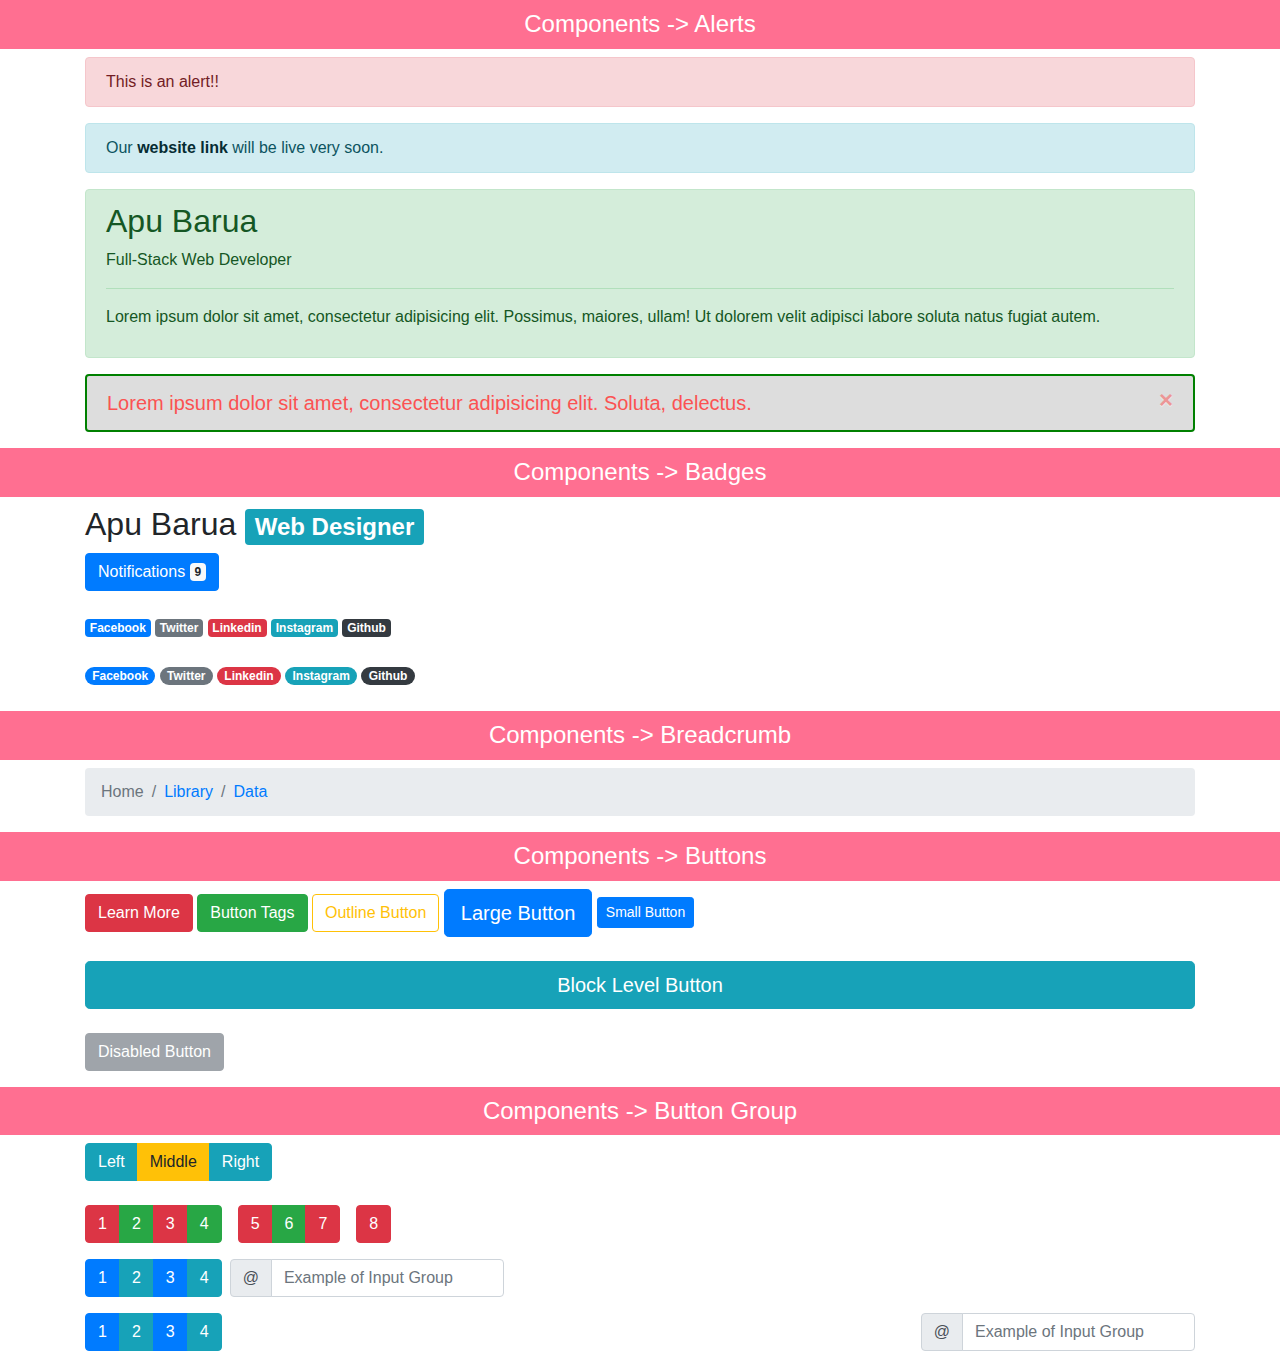
<file: index.html>
<!doctype html>
<html lang="en">
  <head>
    <!-- Required meta tags -->
    <meta charset="utf-8">
    <meta name="viewport" content="width=device-width, initial-scale=1, shrink-to-fit=no">

    <!-- CSS Links -->
    <link rel="stylesheet" href="css/bootstrap.css">
    <link rel="stylesheet" href="css/style.css">
    <link rel="stylesheet" href="css/media.css">

    <title>Bootstrap Components</title>
  </head>
  <body>

    <h1 class="heading">Components -> Alerts</h1>

    <div class="container">
        
        <div class="alert alert-danger" role="alert">
            This is an alert!!
        </div>

        <div class="alert alert-info" role="alert">
            Our <a href="#" class="alert-link">website link</a> will be live very soon.
        </div>

        <div class="alert alert-success" role="alert">
            <h2 class="alert-heading">Apu Barua</h2>
            <p>Full-Stack Web Developer</p>
            <hr>
            <p>Lorem ipsum dolor sit amet, consectetur adipisicing elit. Possimus, maiores, ullam! Ut dolorem velit adipisci labore soluta natus fugiat autem.</p>
        </div>

        <div class="alert alert-custom alert-primary alert-dismissible fade show">
            <p class="mb-0">Lorem ipsum dolor sit amet, consectetur adipisicing elit. Soluta, delectus.</p>
            <button type="button" class="close" data-dismiss="alert" aria-label="Close">
                <span aria-hidden="true">&times;</span>
            </button>
        </div>

    </div>

    <h1 class="heading">Components -> Badges</h1>

    <div class="container">
        

        <h2>Apu Barua <span class="badge badge-info">Web Designer</span></h2>

        <button class="btn btn-primary">Notifications <span class="badge badge-light">9</span></button>
        
        <div class="my-4">
            <a href="#" class="badge badge-primary">Facebook</a>
            <a href="#" class="badge badge-secondary">Twitter</a>
            <a href="#" class="badge badge-danger">Linkedin</a>
            <a href="#" class="badge badge-info">Instagram</a>
            <a href="#" class="badge badge-dark">Github</a>
        </div>
        
        <div class="my-4">
            <a href="#" class="badge badge-pill badge-primary">Facebook</a>
            <a href="#" class="badge badge-pill badge-secondary">Twitter</a>
            <a href="#" class="badge badge-pill badge-danger">Linkedin</a>
            <a href="#" class="badge badge-pill badge-info">Instagram</a>
            <a href="#" class="badge badge-pill badge-dark">Github</a>
        </div>

    </div>

    <h1 class="heading">Components -> Breadcrumb</h1>
    
    <div class="container">
        
        <nav aria-label="breadcrumb">
          <ol class="breadcrumb">
            <li class="breadcrumb-item active" aria-current="page">Home</li>
            <li class="breadcrumb-item"><a href="library.html">Library</a></li>
            <li class="breadcrumb-item"><a href="data.html">Data</a></li>
          </ol>
        </nav>

    </div>

    <h1 class="heading">Components -> Buttons</h1>
    <div class="container">
        
        <button type="button" class="btn btn-danger">Learn More</button>
        <a href="#" class="btn btn-success">Button Tags</a>
        <button type="button" class="btn btn-outline-warning">Outline Button</button>
        <button type="button" class="btn btn-primary btn-lg">Large Button</button>
        <button type="button" class="btn btn-primary btn-sm">Small Button</button>
        <button type="button" class="btn btn-info btn-lg btn-block my-4">Block Level Button</button>
        <button type="button" class="btn btn-secondary mb-3" disabled>Disabled Button</button>
    </div>

    <h1 class="heading">Components -> Button Group</h1>
    <div class="container">
        
        <div class="btn-group mb-4">
            <button type="button" class="btn btn-info">Left</button>
            <button type="button" class="btn btn-warning">Middle</button>
            <button type="button" class="btn btn-info">Right</button>
        </div>

        <div class="btn-toolbar" role="toolbar" aria-label="Toolbar with button groups">
            <div class="btn-group mr-3" role="group" aria-label="first group">
                <button type="button" class="btn btn-danger">1</button>
                <button type="button" class="btn btn-success">2</button>
                <button type="button" class="btn btn-danger">3</button>
                <button type="button" class="btn btn-success">4</button>
            </div>
            <div class="btn-group mr-3" role="group" aria-label="second group">
                <button type="button" class="btn btn-danger">5</button>
                <button type="button" class="btn btn-success">6</button>
                <button type="button" class="btn btn-danger">7</button>
            </div>
             <div class="btn-group" role="group" aria-label="third group">
                <button type="button" class="btn btn-danger">8</button>
            </div>
        </div>
        
        <div class="btn-toolbar my-3" role="toolbar" aria-label="Toolbar with button groups">
          <div class="btn-group mr-2" role="group" aria-label="First group">
            <button type="button" class="btn btn-primary">1</button>
            <button type="button" class="btn btn-info">2</button>
            <button type="button" class="btn btn-primary">3</button>
            <button type="button" class="btn btn-info">4</button>
          </div>
          <div class="input-group">
            <div class="input-group-prepend">
              <div class="input-group-text" id="btnGroupAddon">@</div>
            </div>
            <input type="text" class="form-control" placeholder="Example of Input Group" aria-label="Example of Input Group" aria-describedby="btnGroupAddon">
          </div>
        </div>

        <div class="btn-toolbar justify-content-between my-3" role="toolbar" aria-label="Toolbar with button groups">
          <div class="btn-group" role="group" aria-label="First group">
            <button type="button" class="btn btn-primary">1</button>
            <button type="button" class="btn btn-info">2</button>
            <button type="button" class="btn btn-primary">3</button>
            <button type="button" class="btn btn-info">4</button>
          </div>
          <div class="input-group">
            <div class="input-group-prepend">
              <div class="input-group-text" id="btnGroupAddon2">@</div>
            </div>
            <input type="text" class="form-control" placeholder="Example of Input Group" aria-label="Example of Input Group" aria-describedby="btnGroupAddon2">
          </div>
        </div>

    </div>

    <!-- JS links -->
    <script src="js/jquery-3.5.1.min.js"></script>
    <script src="js/popper.min.js"></script>
    <script src="js/bootstrap.min.js"></script>
    <script src="js/script.js"></script>
  </body>
</html>
</file>
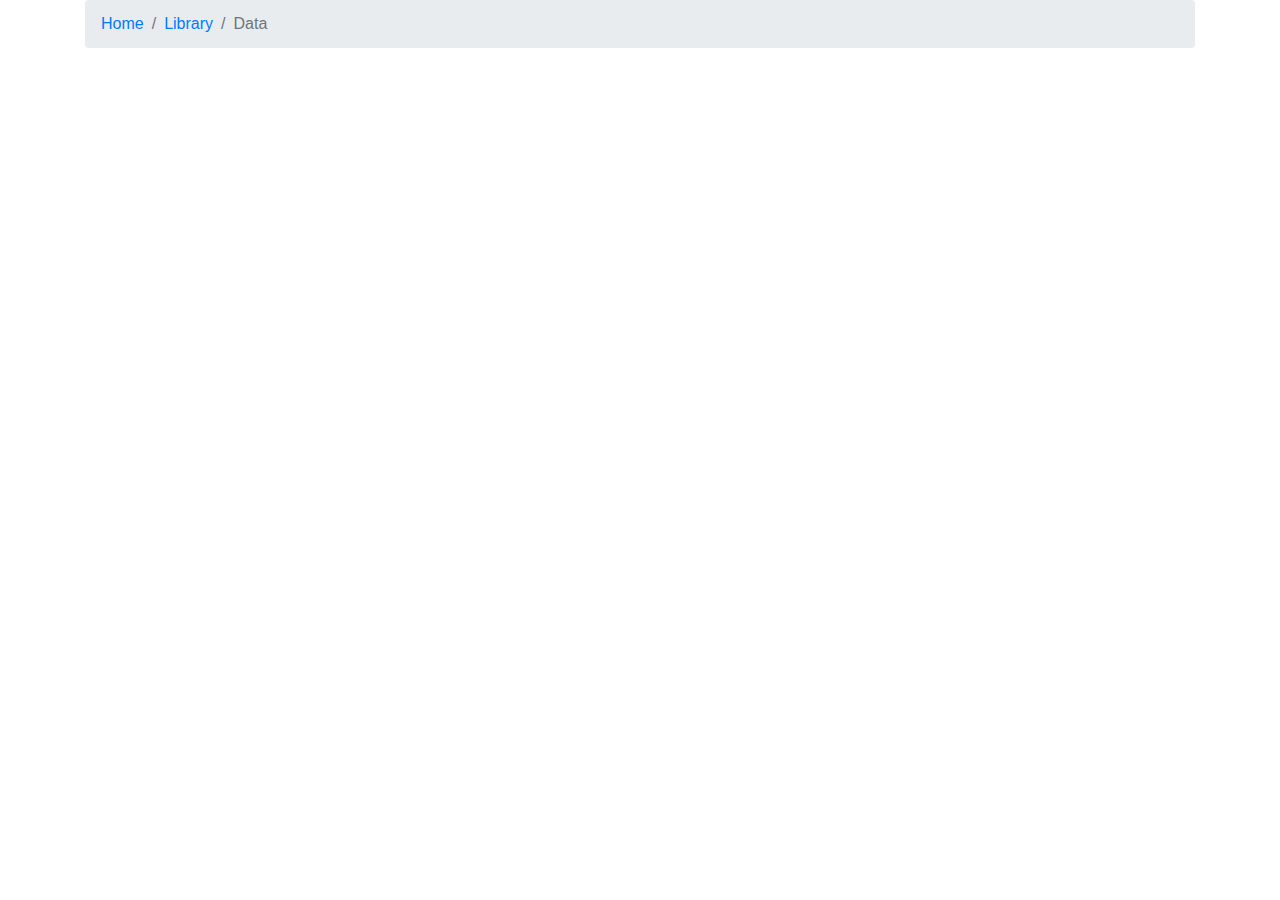
<file: data.html>
<!doctype html>
<html lang="en">
  <head>
    <!-- Required meta tags -->
    <meta charset="utf-8">
    <meta name="viewport" content="width=device-width, initial-scale=1, shrink-to-fit=no">

    <!-- CSS Links -->
    <link rel="stylesheet" href="css/bootstrap.css">
    <link rel="stylesheet" href="css/style.css">
    <link rel="stylesheet" href="css/media.css">

    <title>Bootstrap Class-05[Components]</title>
  </head>
  <body>
 
    <div class="container">
        
        <nav aria-label="breadcrumb">
		  <ol class="breadcrumb">
		    <li class="breadcrumb-item"><a href="index.html">Home</a></li>
            <li class="breadcrumb-item"><a href="library.html">Library</a></li>
		    <li class="breadcrumb-item active" aria-current="page">Data</li>
		  </ol>
		</nav>

    </div>

    <!-- JS links -->
    <script src="js/jquery-3.5.1.min.js"></script>
    <script src="js/popper.min.js"></script>
    <script src="js/bootstrap.min.js"></script>
    <script src="js/script.js"></script>
  </body>
</html>
</file>
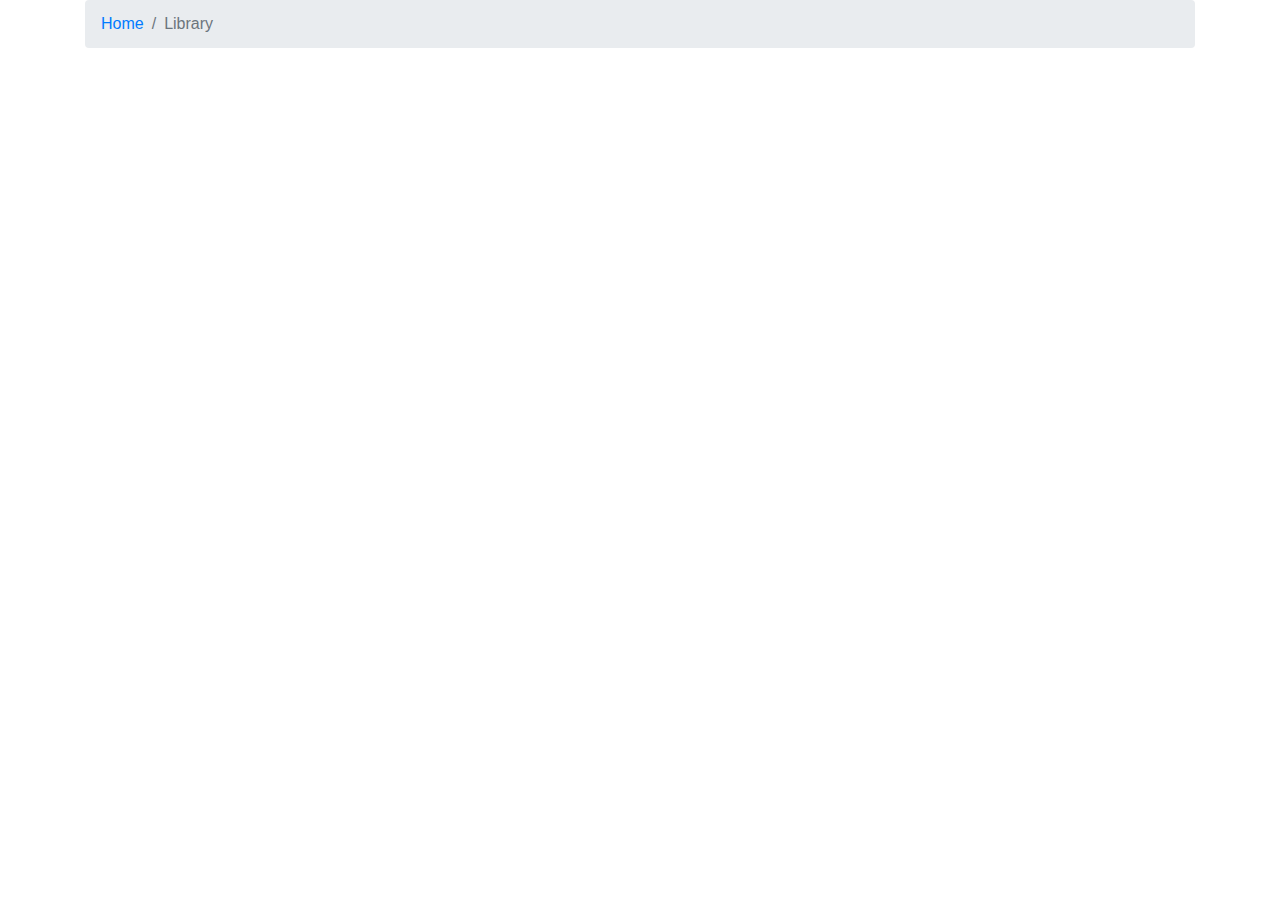
<file: library.html>
<!doctype html>
<html lang="en">
  <head>
    <!-- Required meta tags -->
    <meta charset="utf-8">
    <meta name="viewport" content="width=device-width, initial-scale=1, shrink-to-fit=no">

    <!-- CSS Links -->
    <link rel="stylesheet" href="css/bootstrap.css">
    <link rel="stylesheet" href="css/style.css">
    <link rel="stylesheet" href="css/media.css">

    <title>Bootstrap Class-05[Components]</title>
  </head>
  <body>
 
    <div class="container">
        
        <nav aria-label="breadcrumb">
		  <ol class="breadcrumb">
		    <li class="breadcrumb-item"><a href="index.html">Home</a></li>
		    <li class="breadcrumb-item active" aria-current="page">Library</li>
		  </ol>
		</nav>

    </div>

    <!-- JS links -->
    <script src="js/jquery-3.5.1.min.js"></script>
    <script src="js/popper.min.js"></script>
    <script src="js/bootstrap.min.js"></script>
    <script src="js/script.js"></script>
  </body>
</html>
</file>
<file: css/style.css>
.heading {
	background-color: #FF6F91;
	padding: 10px 0;
	text-align: center;
	font-size: 1.5rem;
	color: white;
}

.alert-custom {
	font-weight: 500;
    font-size: 20px;
    color: #fb5252;
    background-color: #ddd;
    border: 2px solid green;
}
.carousel-item img {
	height: 100vh;
}
</file>
<file: css/media.css>
/*Media CSS*/
</file>
